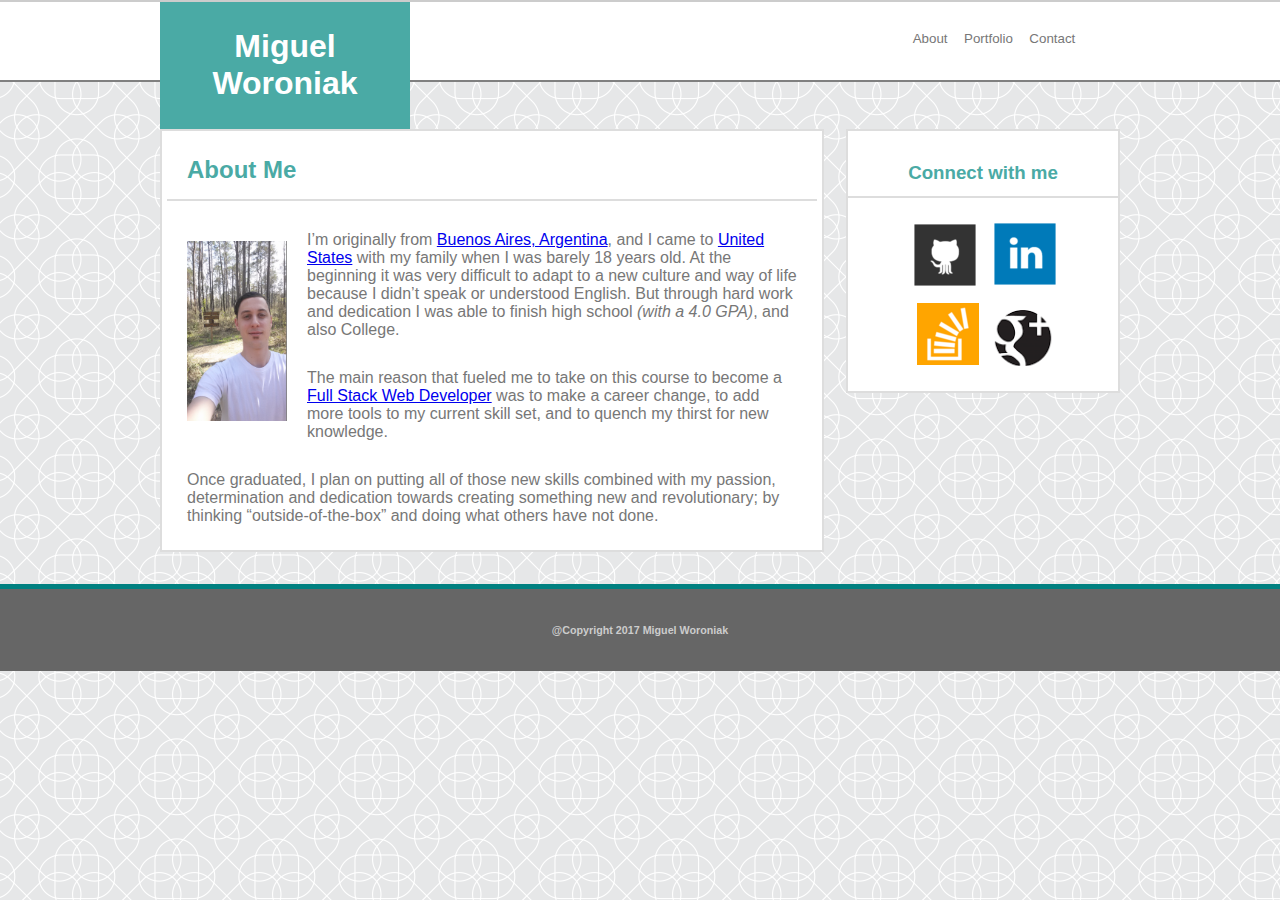
<file: index.html>
<!DOCTYPE html>
<html lang="en-us">

<head>
  <meta charset="UTF-8">
  <meta name="viewport" content="width=device-width, initial-scale=1.0">

  <title>Responsive-Portfolio</title>

  <!-- Only use in case of an EMERGENCY! -->
  <!-- <link rel="stylesheet" type="text/css" href="./assets/css/reset.css"> -->

  <link rel="stylesheet" type="text/css" href="./assets/css/style.css">

</head>

<body>
    <header>
      <div id = "Header1">
      
        <section id="leftheader">
        <h1>Miguel Woroniak</h1>
        </section>
          
        <section id="rightheader">
        <ul>
        <li><a href="./index.html"><button id="button2">About</button></a></li>
        <li><a href="./portfolio.html"><button id="button3">Portfolio</button></a></li>
        <li><a href="./contact.html"><button id="button4">Contact</button></a></li>
        </ul>
        </section>
        
      </div>
    </header>

      <div id = "main" class="group">

          <section id="left">
              <h2>About Me</h2>
              <img id="bio-image" src="./assets/images/img1.jpg" alt="Miguel's Picture">
              
              <p>I’m originally from <a href="https://en.wikipedia.org/wiki/Buenos_Aires" target="_blank">Buenos Aires, Argentina</a>, and I came to <a href="https://en.wikipedia.org/wiki/United_States" target="_blank">United States</a> with my family when I was barely 18 years old. At the beginning it was very difficult to adapt to a new culture and way of life because I didn’t speak or understood English. But through hard work and dedication I was able to finish high school <em>(with a 4.0 GPA)</em>, and also College.</p>
              
              <p>The main reason that fueled me to take on this course to become a <a href="https://medium.com/coderbyte/a-guide-to-becoming-a-full-stack-developer-in-2017-5c3c08a1600c" target="_blank">Full Stack Web Developer</a> was to make a career change, to add more tools to my current skill set, and to quench my thirst for new knowledge.</p>
              
              <p>Once graduated, I plan on putting all of those new skills combined with my passion, determination and dedication towards creating something new and revolutionary; by thinking “outside-of-the-box” and doing what others have not done.</p>
          </section>

          <section id="right">
              <h3>Connect with me</h3>
              <section id="rightcont">
              <ul>
                <li><a href="https://github.com/miguelaw" target="_blank"><img src="./assets/images/GH.png" alt="github link"></a></li>
                <li><a href="https://www.linkedin.com/in/miguel-woroniak" target="_blank"><img src="./assets/images/IN.png" alt="linkin link"></a></li>
                <li><a href="https://stackoverflow.com/users/8710306/miguel-woroniak" target="_blank"><img src="./assets/images/SO.png" alt="stack overflow link"></a></li>
                <li><a href="miguel.wrnk@gmail.com" target="_blank"><img src="./assets/images/G.png" alt="google mail link"></a></li>
              </ul>
              </section>
          </section>
      </div>

      <footer>
          <h6>@Copyright 2017 Miguel Woroniak</h6>
      </footer>
      
</body>
</html>
</file>
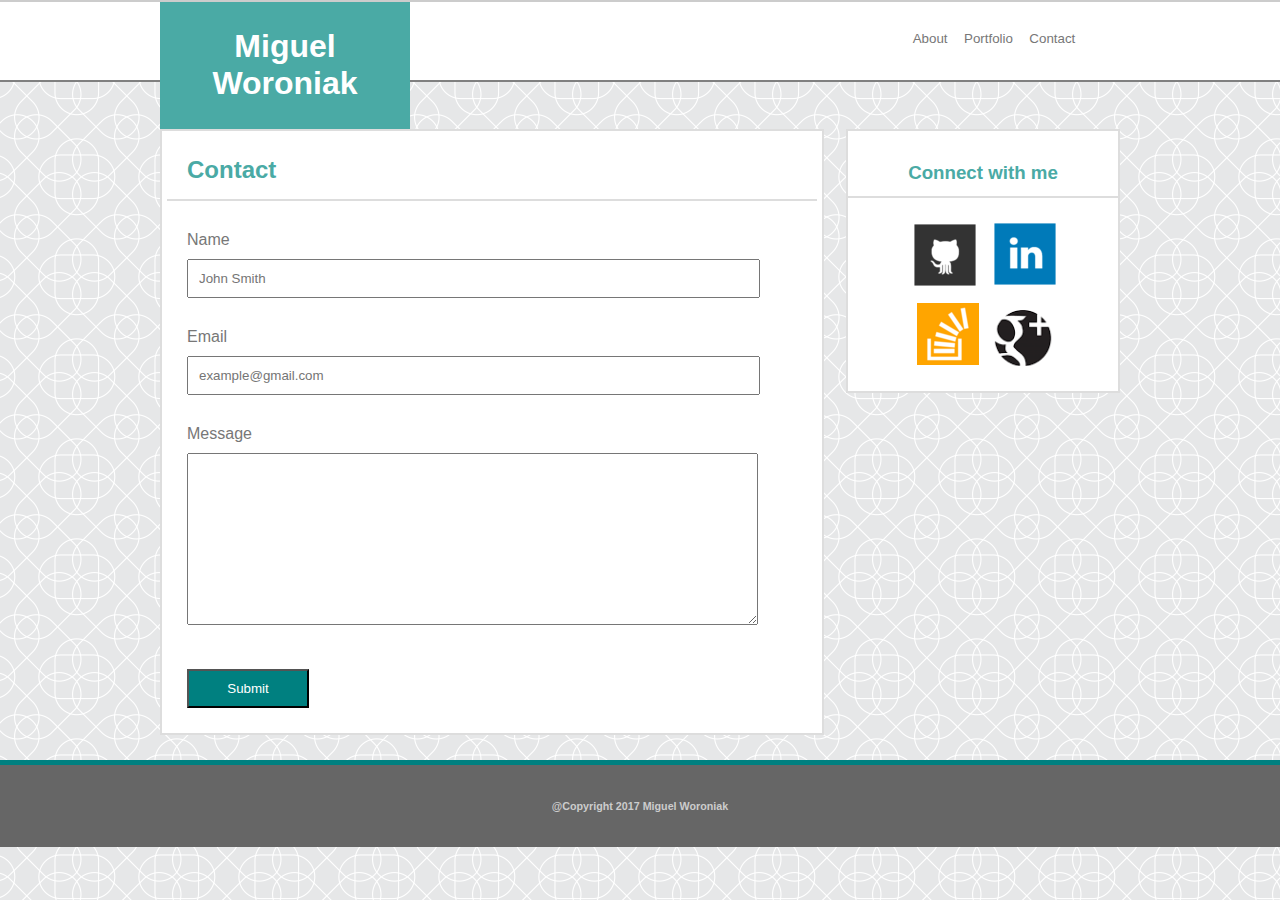
<file: contact.html>
<!DOCTYPE html>
<html lang="en-us">

<head>
  <meta charset="UTF-8">
  <meta name="viewport" content="width=device-width, initial-scale=1.0">

  <title>Responsive-Portfolio</title>

  <link rel="stylesheet" type="text/css" href="./assets/css/style.css">

  <!-- Only use in case of an EMERGENCY! -->
  <!-- <link rel="stylesheet" type="text/css" href="./assets/css/reset.css"> -->
</head>

<body>
    <header>
      <div id = "Header1" class="group">
      
        <section id="leftheader">
        <h1>Miguel Woroniak</h1>
        </section>
          
        <section id="rightheader">
        <ul>
        <li><a href="./index.html"><button id="button2">About</button></a></li>
        <li><a href="./portfolio.html"><button id="button3">Portfolio</button></a></li>
        <li><a href="./contact.html"><button id="button4">Contact</button></a></li>
        </ul>
        </section>
        
      </div>
    </header>
    
    <div id = "main" class="group">
        
    <section id="leftcontact">
    <h2>Contact</h2>
    <form method = "POST" action = "#">
		<p>
			<label>Name</label></br>
			<input type = "text" name = "fullName" placeholder="John Smith">
		</p>
		<p>
			<label>Email</label></br>
			<input type="email" name="email" placeholder="example@gmail.com">
		</p>
		<p>
			<label>Message</label></br>
			<textarea name="message" rows="10"></textarea>
		</p>
		<p>
			<input type="submit" name="Submit" value = "Submit" id="button1">
		</p>
		</form>
    </section>
        
    <section id="right">
    <h3>Connect with me</h3>
    <section id="rightcont">
    <ul>
    <li><a href="https://github.com/miguelaw" target="_blank"><img src="./assets/images/GH.png" alt="github link"></a></li>
    <li><a href="https://www.linkedin.com/in/miguel-woroniak" target="_blank"><img src="./assets/images/IN.png" alt="linkin link"></a></li>
    <li><a href="https://stackoverflow.com/users/8710306/miguel-woroniak" target="_blank"><img src="./assets/images/SO.png" alt="stack overflow link"></a></li>
    <li><a href="miguel.wrnk@gmail.com" target="_blank"><img src="./assets/images/G.png" alt="google mail link"></a></li>
    </ul>
    </section>
    </section>
    </div>
        
    <footer>
    <h6>@Copyright 2017 Miguel Woroniak</h6>
    </footer>

</body>
</html>
</file>
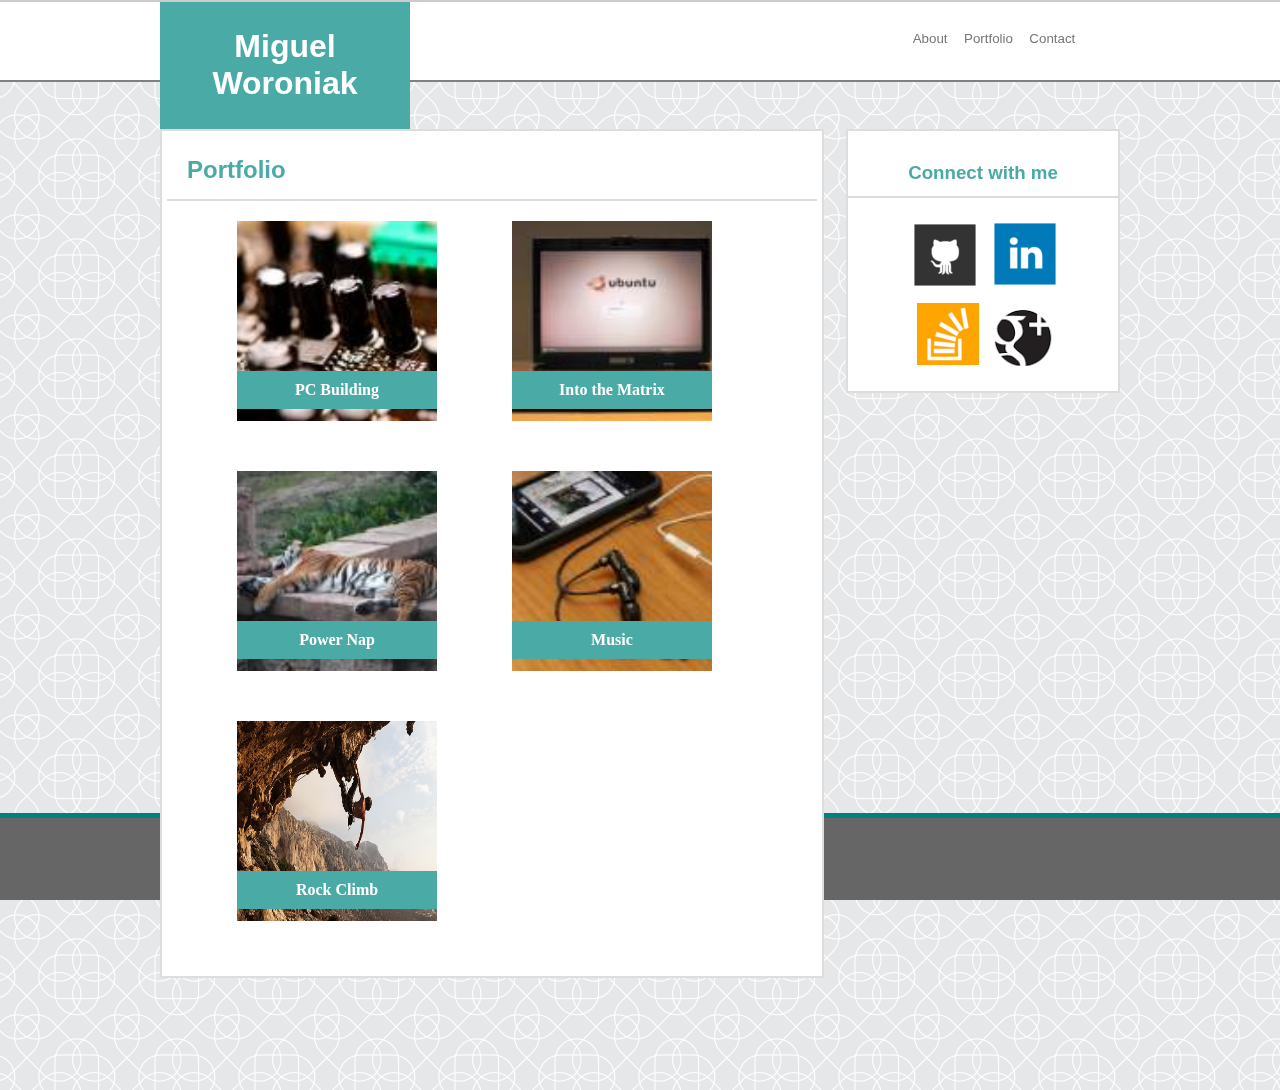
<file: portfolio.html>
<!DOCTYPE html>
<html lang="en-us">

<head>
  <meta charset="UTF-8">
  <meta name="viewport" content="width=device-width, initial-scale=1.0">

  <title>Responsive-Portfolio</title>

  <link rel="stylesheet" type="text/css" href="./assets/css/style.css">

  <!-- Only use in case of an EMERGENCY! -->
  <!-- <link rel="stylesheet" type="text/css" href="./assets/css/reset.css"> -->
</head>

<body>
    <header>
      <div id = "Header1" class="group">
      
        <section id="leftheader">
        <h1>Miguel Woroniak</h1>
        </section>
          
        <section id="rightheader">
        <ul>
        <li><a href="./index.html"><button id="button2">About</button></a></li>
        <li><a href="./portfolio.html"><button id="button3">Portfolio</button></a></li>
        <li><a href="./contact.html"><button id="button4">Contact</button></a></li>
        </ul>
        </section>
        
      </div>
    </header>

    <div id = "main" class="group">

      <section id="leftPortfolio">
        <h2>Portfolio</h2>  
      <div id="PicSet">
				<div id="img-1" class="box">
                <img src="./assets/images/pc-b.jpg" alt="Computer Board Image" id="img1">
					<div class="titleB">
						<h4 class="Title1">PC Building</h4>
					</div>
				</div>
				<div id="img-2" class="box">
                <img src="./assets/images/laptop.jpg" alt="Laptop Image" id="img2">
					<div class="titleB">
						<h4 class="Title1">Into the Matrix</h4>
					</div>
				</div>
				<div id="img-3" class="box">
                <img src="./assets/images/tiger.jpg" alt="Tiger Image" id="img3">
					<div class="titleB">
						<h4 class="Title1">Power Nap</h4>
				</div>
				</div>
				<div id="img-4" class="box">
                <img src="./assets/images/music.jpg" alt="Music Player Image" id="img4">
					<div class="titleB">
						<h4 class="Title1">Music</h4>
					</div>
				</div>
				<div id="img-5" class="box">
                <img src="./assets/images/rock.jpg" alt="Rock Climb Image" id="img5">
					<div class="titleB">
						<h4 class="Title1">Rock Climb</h4>
					</div>
        </div>
        </section>
        
      <section id="right">
        <h3>Connect with me</h3>
        <section id="rightcont">
        <ul>
        <li><a href="https://github.com/miguelaw" target="_blank"><img src="./assets/images/GH.png" alt="github link"></a></li>
        <li><a href="https://www.linkedin.com/in/miguel-woroniak" target="_blank"><img src="./assets/images/IN.png" alt="linkin link"></a></li>
        <li><a href="https://stackoverflow.com/users/8710306/miguel-woroniak" target="_blank"><img src="./assets/images/SO.png" alt="stack overflow link"></a></li>
        <li><a href="miguel.wrnk@gmail.com" target="_blank"><img src="./assets/images/G.png" alt="google mail link"></a></li>
        </ul>
        </section>
      </section>
    </div>
        
    <footer>
    <h6>@Copyright 2017 Miguel Woroniak</h6>
    </footer>

</body>
</html>
</file>
<file: assets/css/style.css>
body
{
	font-family: Arial, 'Helvetica Neue', Helvetica, sans-serif;
    background-image: url("../images/intersection.png");
    background-color: #ffffff;
    margin: 0px;
}

header
{
    background-color: #ffffff;
	border-top: 2px solid #cccccc;
    padding-bottom: 78px;
    border-bottom: 2px solid grey;
    width: 100%;
}

#button2
{
    display: inline-block;
    color: #777777;
    background-color: transparent;
    width: 100%;
    border: none;   
}

#button3
{
    display: inline-block;
    color: #777777;
    background-color: transparent;
    width: 100%;
    border: none;   
}

#button4
{
    display: inline-block;
    color: #777777;
    background-color: transparent;
    width: 100%;
    border: none;   
}

p
{
    margin: 10px;
    padding: 10px;
}

a:hover { 
    background-color: #4aaaa5;
    color: black;
    border: 2px solid #777777;
}

#Header1, #main 
{
	width: 960px;
    margin: 0 auto;
}

#leftheader
{
    float: left;
    background-color: #4aaaa5;
    color: white;
    padding: 5px;
    text-align: center;
    width: 25%;
}

#rightheader
{
    float: right;
    background-color: #ffffff;
    color: #777777;
    padding: 11px;
    text-align: center;
    width: 270px;
    margin: auto;
}

#rightheader li{
	display: inline-block;
    margin: 0px;
}

#main
{
    clear: both;
    margin-bottom: 430px;
    margin-top: 25px;
    padding-bottom: 25px;
}

h2
{
    color: #4aaaa5;
    border-bottom: 2px solid #dddddd;
    padding-left: 20px;
    padding-bottom: 15px;
    display: block;
}

h3
{
    color: #4aaaa5;
    border-bottom: 2px solid #dddddd;
    padding: 12px;
    display: block;
}

#left
{
    width: 650px;
    margin: 0 auto;
    /* margin-bottom: 25px; */
    background-color: #ffffff;
    color: #777777;
    border: 2px solid #dddddd;
    padding: 5px;
    float: left;
}

#bio-image
{
    width:100px; 
    height:180px;
    float: left;
    margin: 20px;
}

#right
{
    width: 270px;
    margin: 0 auto;
    background-color: #ffffff;
    color:#777777;
    border: 2px solid #dddddd;
    text-align: center;
    padding: -50px;
    float: right;
}

#right li
{
    display: inline-block;
    margin: 5px;
    padding: 0px;
}

#rightcont
{
    padding-left: 15px;
    margin-left: 0px;
    width: 75%;
}

input
{
    width: 90%;
    padding: 10px;
    margin-top: 10px;
}

textarea
{
    width: 90%;
    padding: 10px;
    margin-top: 10px;
}

#button1
{
    display: inline-block;
    color: white;
    background-color: teal;
    width: 20%;
}

#leftcontact
{
    padding: 5px;
    width: 650px;
    margin: 0 auto; 
    margin-bottom: 25px;
    background-color: #ffffff;
    color: #777777;
    border: 2px solid #dddddd;
    float: left;
}

#leftPortfolio
{
    padding: 5px;
    width: 650px;
    margin: 0 auto;
    margin-bottom: 25px;
    background-color: #ffffff;
    color: #777777;
    border: 2px solid #dddddd;
    float: left;  
}

h4
{
    background-color: #4aaaa5;
    color: white;
    font-family: 'Times New Roman';
    padding: 10px;
    text-align: center;
    width: 28%;  
}

.titleB
{
    height: 0px;
    position: relative;
    top: -75px;
}

#img-1
{
    float: left;
    margin-left: 70px;
    margin-right: 25px;
    margin-bottom: 25px;
}

#img1, #img2, #img3, #img4, #img5
{
    width: 200px;
    height: 200px;
}

#img-2
{
    float: left;
    margin-left: 50px;
    margin-right: 25px;
    margin-bottom: 25px;
}

#img-3
{
    clear: both;
    float: left;
    margin-left: 70px;
    margin-right: 25px;
    margin-bottom: 25px;
}

#img-4
{
    float: left;
    margin-left: 50px;
    margin-right: 25px;
    margin-bottom: 25px;
}

#img-5
{
    clear: both;
    float: left;
    margin-left: 70px;
    margin-right: 25px;
    margin-bottom: 25px;
}

.Title1
{
    width: 180px;
}

footer
{
    clear: both;
    padding: 10px;
    position: sticky;
    bottom: 0;
    z-index: -1;
    background-color: #666666;
    border-top: 5px solid teal;
    text-align: center;
    color: #cccccc;
    margin-top: 25px;
}

/* Width at 980px and below */
@media screen and (max-width: 980px) {
    body {
      background-color: #ffffff;
      background-image: url("../images/intersection.png");
    }

    header, #Header1, #main, footer
    {
        width: 100%;
        padding: 0px;
        width: 100%;
        margin-bottom: 0;
    }

    footer
    {
        padding: 1%;
    }

    header
    {
        padding-bottom: 78px;
    }

    #leftheader
    {
        margin-left: 65px;
    }

    #rightheader
    {
        margin-right: 18px;
    }

    #main
    {
        width: 88%;
        height: 620px;
    }

    #left, #leftcontact
    {
        width: 64%;
        margin-bottom: 3%;
    }

    #leftcontact p
    {
        text-align: left;
        padding: 5% 0 1% 9%;
    }

    #leftcontact form
    {
        width: 93%;
        padding: 1% 0 0 1%;
    }

    #leftPortfolio
    {
        width: 40%;
        margin-bottom: 3%;
        height: auto;
    }

    #img-2, #img-4
    {
        margin-left: 20%;
    }

    #left1, #left2, #right1
    {
        display: block;
        float: none;
        margin: 0 auto;
    }

    #ttl1, #ttl2, #ttl3
    {
        display: block;
    }

    p
    {
        text-align: center;
    }


    /* Width at 768px and below */
@media screen and (max-width: 768px) {
    body {
      background-color: #ffffff;
      background-image: url("../images/intersection.png");
      width: 100%;
      height: 100%;
    }

    #main, header, #Header1, footer
    {
        width: 100%;
        margin-bottom: 0;
    }

    header
    {
        padding-bottom: 78px;
    }

    #leftheader
    {
        margin-left: 10px;
    }

    #left, #right, #leftcontact, #leftPortfolio
    {
        float: none;
        width: 95%;
    }

    #leftcontact form
    {
        width: 97%;
    }

    #leftcontact p
    {
        text-align: left;
        padding: 0% 1% 1% 1%;
    }

    #left, #leftcontact, #leftPortfolio
    {
        margin-bottom: 3%;
    }

    #leftPortfolio
    {
        height: 135%;
        margin-bottom: 3%;
    }

    p
    {
        text-align: center;
    }

    /* Width at 640px and below */
@media screen and (max-width: 640px) {
    body {
      background-color: #ffffff;
      background-image: url("../images/intersection.png");
    }

    header
    {
            padding-bottom: 0%;
    }

    #main, header, #Header1, footer
    {
        width: 100%;
        margin-bottom: 0;
    }

    #rightheader
    {
		float: none;
        width: 96%;
        margin: 0%;
    }

    #rightheader li
    {
        text-align: center;
        padding-left: 3%;
    }
    
    #leftheader
    {
        float: none;
        width: 99%;
        text-align: center;
        margin: 0%;
    }

    #left, #right, #leftcontact, #leftPortfolio
    {
        float: none;
        width: 90%;
    }

    #leftcontact p
    {
        padding: 1% 1% 1% 2%;
    }

    #left
    {
        margin-bottom: 3%;
    }

    p
    {
        text-align: center;
    }

    #leftPortfolio
    {
        height: 212%;
    }

    #img-1, #img-3, #img-5
    {
        margin-left: 30%;
    }

    #img-2, #img-4
    {
        margin-left: 30%;
    }
</file>
